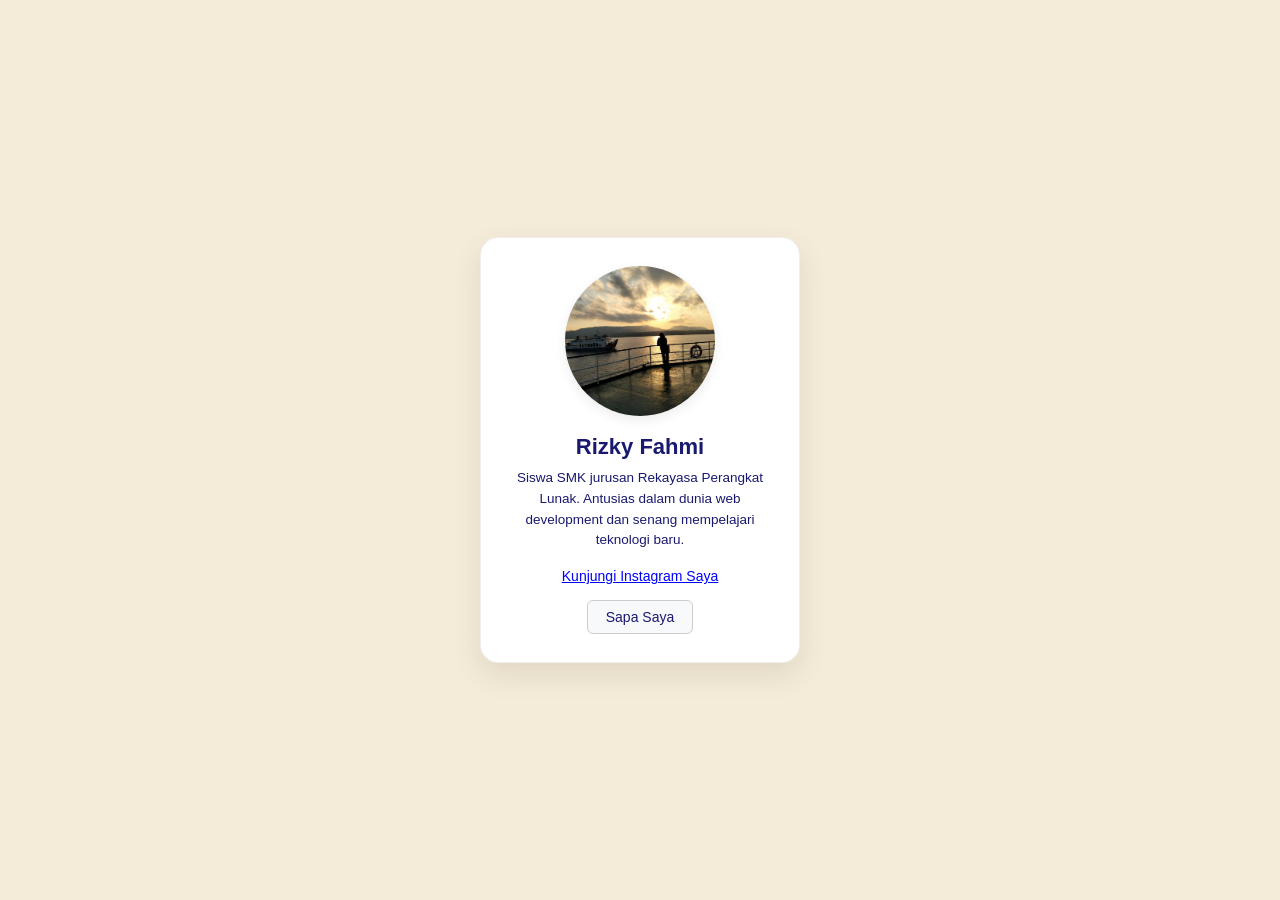
<file: index.html>
<!DOCTYPE html>
<html lang="id">
<head>
    <meta charset="UTF-8">
    <meta name="viewport" content="width=device-width, initial-scale=1.0">
    <title>Profile Saya - Rizky Fahmi</title>
    <link rel="stylesheet" href="index.css">
</head>
<body>

    <div class="kartu-profil">
        <img id="fotoProfil" src="profile.jpg" alt="Foto Profil Rizky Fahmi" title="Klik untuk memperbesar">
        <h1>Rizky Fahmi</h1>
        <p>Siswa SMK jurusan Rekayasa Perangkat Lunak. Antusias dalam dunia web development dan senang mempelajari teknologi baru.</p>
        <a href="https://www.instagram.com/" target="_blank">Kunjungi Instagram Saya</a>
        <br>
        <button id="sapaButton">Sapa Saya</button>
    </div>

    <!-- Modal Popup Foto ala WhatsApp (Lingkaran) -->
    <div id="modalFoto" class="modal-foto" title="Klik di mana saja untuk menutup">
        <img src="profile.jpg" alt="Foto Profil Rizky Fahmi">
    </div>

    <script src="script.js"></script>
</body>
</html>
</file>
<file: index.css>
* {
    box-sizing: border-box;
}

body {
    min-height: 100vh;
    margin: 0;
    padding: 20px;
    display: flex;
    justify-content: center;
    align-items: center;
    background-color: #F4EBD9; /* Warna cream hangat yang elegan */
    font-family: Arial, sans-serif; /* Jenis huruf yang bersih dan mudah dibaca */
    color: #191970; /* Warna teks utama (Biru Gelap) */
}

.kartu-profil {
    width: 320px;
    max-width: 92vw;
    margin: 0 auto;
    padding: 28px 24px;
    background-color: #FFFFFF; /* Warna putih bersih agar kartu kontras jelas dengan cream luar */
    border-radius: 18px; /* Membuat sudut menjadi melengkung */
    border: 1px solid rgba(140, 110, 80, 0.12); /* Garis batas lembut pembeda kartu */
    box-shadow: 0 12px 28px rgba(90, 70, 50, 0.12); /* Efek bayangan hangat yang mengangkat kartu */
    text-align: center; /* Menengahkan semua teks di dalam kartu */
}

/* Foto Profil: Hover Bersih, Halus, dan Alami (Tanpa Cincin Warna) */
.kartu-profil img {
    width: 150px;
    height: 150px;
    object-fit: cover;
    object-position: 65% 50%;
    border-radius: 50%;
    cursor: pointer;
    box-shadow: 0 4px 12px rgba(0, 0, 0, 0.08);
    transition: transform 0.3s ease, box-shadow 0.3s ease;
}

.kartu-profil img:hover {
    transform: translateY(-5px) scale(1.04); /* Mengangkat halus saat kursor diarahkan */
    box-shadow: 0 12px 24px rgba(0, 0, 0, 0.16);
}

.kartu-profil h1 {
    font-size: 22px;
    margin: 14px 0 8px;
    color: #191970;
}

.kartu-profil p {
    font-size: 13.5px;
    line-height: 1.55;
    margin: 0 0 16px;
    color: #191970;
    text-align: center;
}

.kartu-profil a {
    color: blue;
    text-decoration: underline;
    font-size: 14px;
    display: inline-block;
}

button {
    margin-top: 15px;
    padding: 8px 18px;
    cursor: pointer;
    border-radius: 6px;
    border: 1px solid #ccc;
    background-color: #f8f9fa;
    color: #191970;
    font-size: 14px;
    font-family: Arial, sans-serif;
    transition: background-color 0.2s ease, transform 0.1s ease;
}

button:hover {
    background-color: #e2e8f0;
}

button:active {
    transform: scale(0.98);
}

/* Modal Popup Foto ala WhatsApp (Lingkaran) */
.modal-foto {
    position: fixed;
    top: 0;
    left: 0;
    width: 100%;
    height: 100%;
    background-color: rgba(0, 0, 0, 0.85); /* Latar gelap khas WhatsApp */
    display: flex;
    justify-content: center;
    align-items: center;
    z-index: 999;
    opacity: 0;
    pointer-events: none;
    transition: opacity 0.3s ease;
    cursor: pointer;
}

.modal-foto.aktif {
    opacity: 1;
    pointer-events: auto;
}

.modal-foto img {
    width: 320px;
    height: 320px;
    max-width: 85vw;
    max-height: 85vw;
    object-fit: cover;
    object-position: 65% 50%;
    border-radius: 50%; /* Bentuk lingkaran sempurna saat membesar */
    box-shadow: 0 15px 35px rgba(0, 0, 0, 0.6);
    border: 3px solid rgba(255, 255, 255, 0.3);
    transform: scale(0.5);
    transition: transform 0.3s cubic-bezier(0.2, 0.9, 0.3, 1.2); /* Animasi pop-up membesar */
}

.modal-foto.aktif img {
    transform: scale(1);
}
</file>
